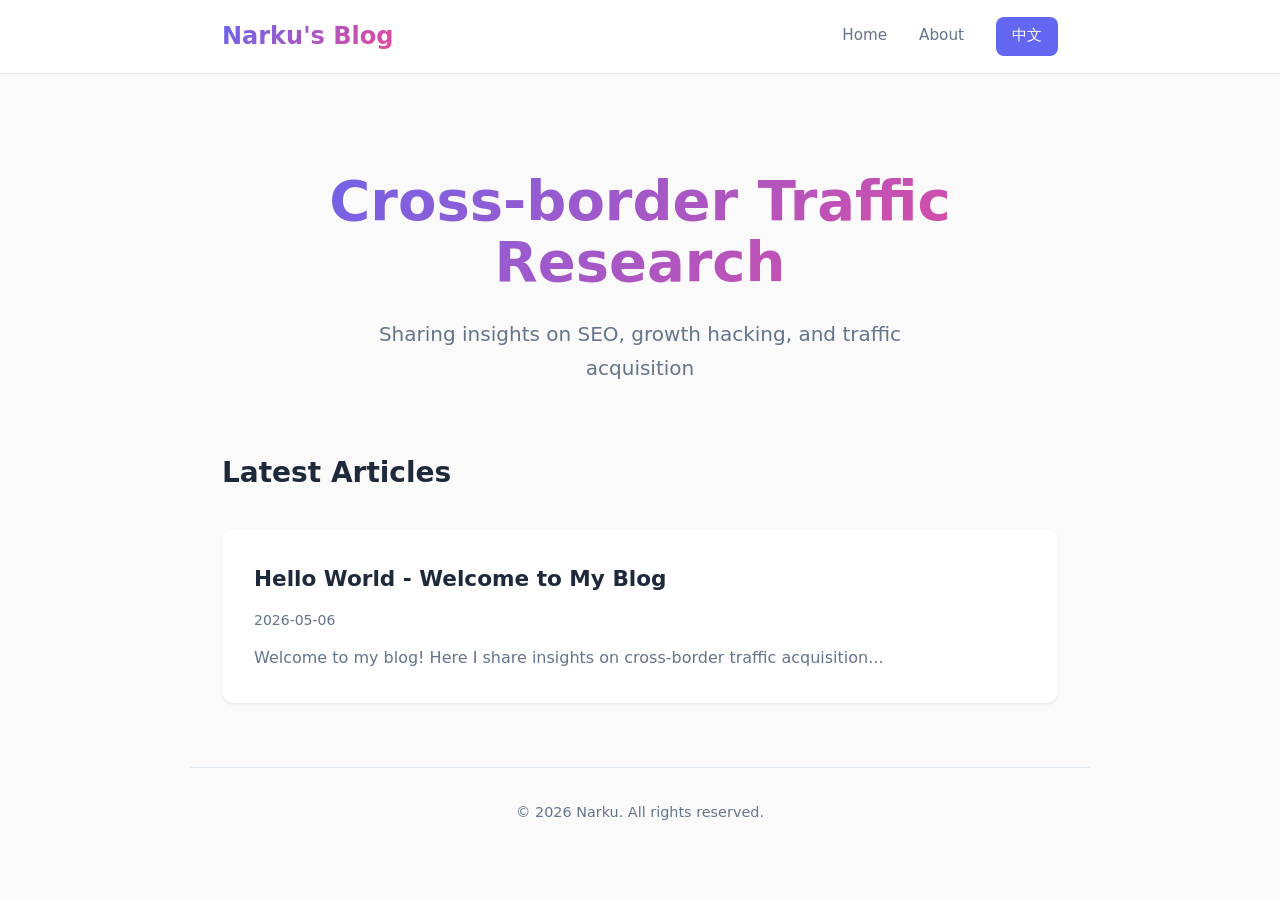
<file: index.html>
<!DOCTYPE html>
<html lang="en">
<head>
    <meta charset="UTF-8">
    <meta name="viewport" content="width=device-width, initial-scale=1.0">
    <title>Narku 出海流量玄学研究 | Cross-border Traffic Research</title>
    <link rel="stylesheet" href="css/style.css">
    <script src="js/i18n.js" defer></script>
</head>
<body>
    <nav>
        <div class="nav-container">
            <a href="/" class="logo">Narku's Blog</a>
            <div class="nav-links">
                <a href="/" data-i18n="nav.home">Home</a>
                <a href="/about.html" data-i18n="nav.about">About</a>
                <a href="/zh/" class="lang-switch">中文</a>
            </div>
        </div>
    </nav>

    <main>
        <section class="hero">
            <h1 data-i18n="hero.title">Cross-border Traffic Research</h1>
            <p data-i18n="hero.subtitle">Sharing insights on SEO, growth hacking, and traffic acquisition</p>
        </section>

        <section class="articles">
            <h2 data-i18n="articles.title">Latest Articles</h2>
            <div class="article-list">
                <article>
                    <h3><a href="/2026/05/hello-world.html" data-i18n="articles.hello.title">Hello World - Welcome to My Blog</a></h3>
                    <time>2026-05-06</time>
                    <p data-i18n="articles.hello.excerpt">Welcome to my blog! Here I share insights on cross-border traffic acquisition...</p>
                </article>
            </div>
        </section>
    </main>

    <footer>
        <p>&copy; 2026 Narku. <span data-i18n="footer.rights">All rights reserved.</span></p>
    </footer>
</body>
</html>
</file>
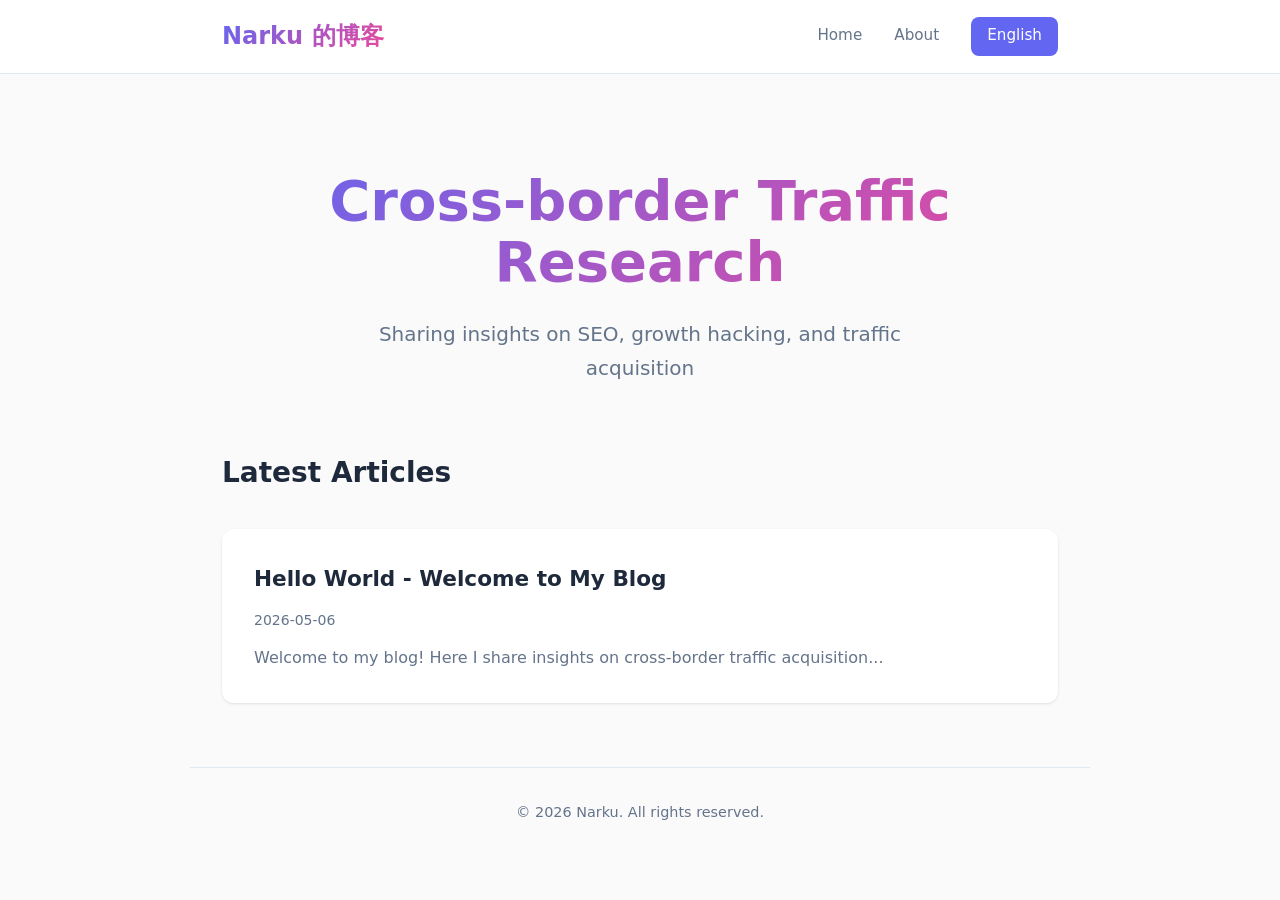
<file: zh/index.html>
<!DOCTYPE html>
<html lang="zh-CN">
<head>
    <meta charset="UTF-8">
    <meta name="viewport" content="width=device-width, initial-scale=1.0">
    <title>Narku 出海流量玄学研究 | Cross-border Traffic Research</title>
    <link rel="stylesheet" href="../css/style.css">
    <script src="../js/i18n.js" defer></script>
</head>
<body>
    <nav>
        <div class="nav-container">
            <a href="/zh/" class="logo">Narku 的博客</a>
            <div class="nav-links">
                <a href="/zh/" data-i18n="nav.home">首页</a>
                <a href="/zh/about.html" data-i18n="nav.about">关于</a>
                <a href="/" class="lang-switch">English</a>
            </div>
        </div>
    </nav>

    <main>
        <section class="hero">
            <h1 data-i18n="hero.title">出海流量玄学研究</h1>
            <p data-i18n="hero.subtitle">分享 SEO、增长黑客和流量获取的深度洞察</p>
        </section>

        <section class="articles">
            <h2 data-i18n="articles.title">最新文章</h2>
            <div class="article-list">
                <article>
                    <h3><a href="/zh/2026/05/hello-world.html" data-i18n="articles.hello.title">你好世界 - 欢迎来到我的博客</a></h3>
                    <time>2026-05-06</time>
                    <p data-i18n="articles.hello.excerpt">欢迎来到我的博客！这里我会分享出海流量获取的策略和案例...</p>
                </article>
            </div>
        </section>
    </main>

    <footer>
        <p>&copy; 2026 Narku. <span data-i18n="footer.rights">保留所有权利。</span></p>
    </footer>
</body>
</html>
</file>
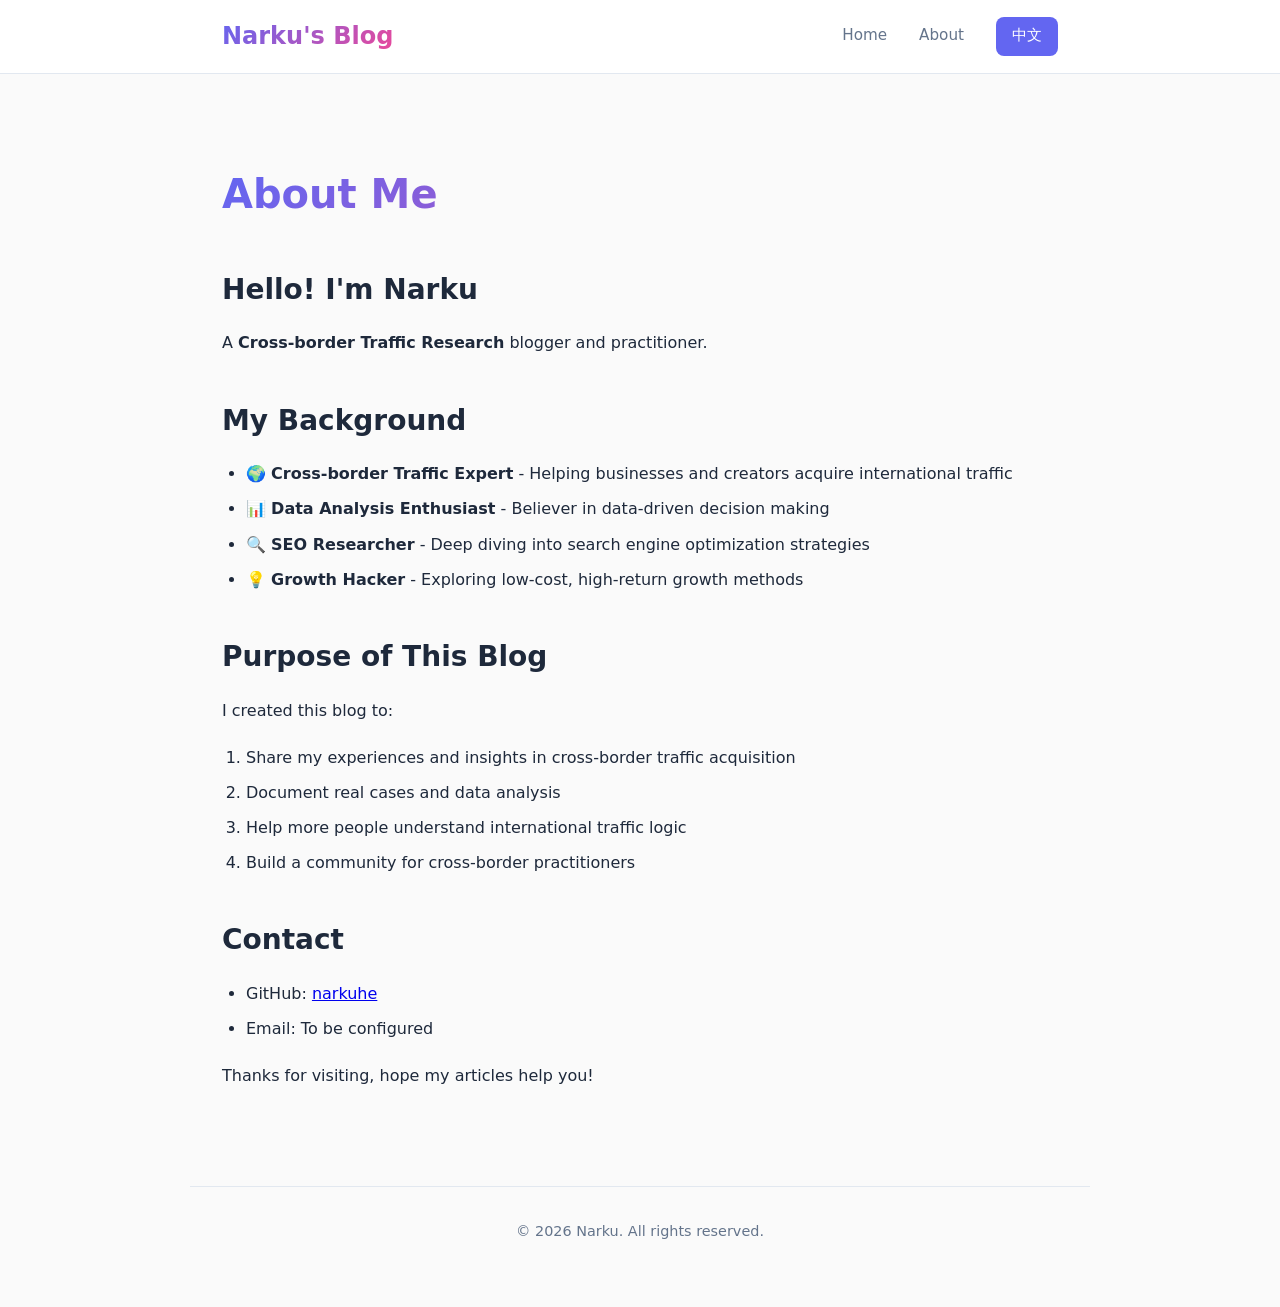
<file: about.html>
<!DOCTYPE html>
<html lang="en">
<head>
    <meta charset="UTF-8">
    <meta name="viewport" content="width=device-width, initial-scale=1.0">
    <title>About | Narku's Blog</title>
    <link rel="stylesheet" href="css/style.css">
</head>
<body>
    <nav>
        <div class="nav-container">
            <a href="/" class="logo">Narku's Blog</a>
            <div class="nav-links">
                <a href="/">Home</a>
                <a href="/about.html">About</a>
                <a href="/zh/" class="lang-switch">中文</a>
            </div>
        </div>
    </nav>

    <article>
        <div class="article-header">
            <h1>About Me</h1>
        </div>

        <div class="article-content">
            <h2>Hello! I'm Narku</h2>
            
            <p>A <strong>Cross-border Traffic Research</strong> blogger and practitioner.</p>

            <h2>My Background</h2>
            
            <ul>
                <li>🌍 <strong>Cross-border Traffic Expert</strong> - Helping businesses and creators acquire international traffic</li>
                <li>📊 <strong>Data Analysis Enthusiast</strong> - Believer in data-driven decision making</li>
                <li>🔍 <strong>SEO Researcher</strong> - Deep diving into search engine optimization strategies</li>
                <li>💡 <strong>Growth Hacker</strong> - Exploring low-cost, high-return growth methods</li>
            </ul>

            <h2>Purpose of This Blog</h2>
            
            <p>I created this blog to:</p>
            
            <ol>
                <li>Share my experiences and insights in cross-border traffic acquisition</li>
                <li>Document real cases and data analysis</li>
                <li>Help more people understand international traffic logic</li>
                <li>Build a community for cross-border practitioners</li>
            </ol>

            <h2>Contact</h2>
            
            <ul>
                <li>GitHub: <a href="https://github.com/narkuhe">narkuhe</a></li>
                <li>Email: To be configured</li>
            </ul>

            <p>Thanks for visiting, hope my articles help you!</p>
        </div>
    </article>

    <footer>
        <p>&copy; 2026 Narku. All rights reserved.</p>
    </footer>
</body>
</html>
</file>
<file: css/style.css>
/* Modern Blog Style - Upgrade */
* {
    margin: 0;
    padding: 0;
    box-sizing: border-box;
}

:root {
    --primary: #6366f1;
    --primary-dark: #4f46e5;
    --bg: #fafafa;
    --card-bg: #ffffff;
    --text: #1e293b;
    --text-light: #64748b;
    --border: #e2e8f0;
    --shadow: 0 1px 3px rgba(0,0,0,0.1);
    --shadow-lg: 0 10px 25px rgba(0,0,0,0.1);
}

body {
    font-family: 'Segoe UI', system-ui, -apple-system, sans-serif;
    color: var(--text);
    background: var(--bg);
    line-height: 1.7;
}

/* Nav */
nav {
    background: rgba(255,255,255,0.95);
    backdrop-filter: blur(10px);
    border-bottom: 1px solid var(--border);
    position: sticky;
    top: 0;
    z-index: 100;
}

.nav-container {
    max-width: 900px;
    margin: 0 auto;
    padding: 1rem 2rem;
    display: flex;
    justify-content: space-between;
    align-items: center;
}

.logo {
    font-size: 1.5rem;
    font-weight: 800;
    background: linear-gradient(135deg, var(--primary), #ec4899);
    -webkit-background-clip: text;
    -webkit-text-fill-color: transparent;
    text-decoration: none;
}

.nav-links {
    display: flex;
    gap: 2rem;
    align-items: center;
}

.nav-links a {
    color: var(--text-light);
    text-decoration: none;
    font-size: 0.95rem;
    font-weight: 500;
    transition: color 0.2s;
}

.nav-links a:hover {
    color: var(--primary);
}

.lang-switch {
    background: var(--primary);
    color: white !important;
    padding: 0.4rem 1rem;
    border-radius: 8px;
    font-size: 0.875rem;
    transition: background 0.2s;
}

.lang-switch:hover {
    background: var(--primary-dark);
}

/* Hero */
.hero {
    max-width: 900px;
    margin: 6rem auto 4rem;
    padding: 0 2rem;
    text-align: center;
}

.hero h1 {
    font-size: 3.5rem;
    font-weight: 800;
    line-height: 1.1;
    margin-bottom: 1.5rem;
    background: linear-gradient(135deg, var(--primary), #ec4899);
    -webkit-background-clip: text;
    -webkit-text-fill-color: transparent;
}

.hero p {
    font-size: 1.25rem;
    color: var(--text-light);
    max-width: 600px;
    margin: 0 auto;
}

/* Articles */
.articles {
    max-width: 900px;
    margin: 4rem auto;
    padding: 0 2rem;
}

.articles h2 {
    font-size: 1.75rem;
    font-weight: 700;
    margin-bottom: 2rem;
    color: var(--text);
}

.article-list article {
    background: var(--card-bg);
    padding: 2rem;
    border-radius: 12px;
    box-shadow: var(--shadow);
    margin-bottom: 1.5rem;
    transition: transform 0.2s, box-shadow 0.2s;
}

.article-list article:hover {
    transform: translateY(-2px);
    box-shadow: var(--shadow-lg);
}

.article-list h3 {
    font-size: 1.35rem;
    font-weight: 600;
    margin-bottom: 0.75rem;
}

.article-list h3 a {
    color: var(--text);
    text-decoration: none;
    transition: color 0.2s;
}

.article-list h3 a:hover {
    color: var(--primary);
}

.article-list time {
    font-size: 0.875rem;
    color: var(--text-light);
    display: block;
    margin-bottom: 0.75rem;
}

.article-list p {
    color: var(--text-light);
    line-height: 1.6;
}

/* Article Page */
.article-header {
    max-width: 900px;
    margin: 6rem auto 3rem;
    padding: 0 2rem;
}

.article-header h1 {
    font-size: 2.5rem;
    font-weight: 800;
    line-height: 1.2;
    margin-bottom: 1rem;
    background: linear-gradient(135deg, var(--primary), #ec4899);
    -webkit-background-clip: text;
    -webkit-text-fill-color: transparent;
}

.article-meta {
    font-size: 0.95rem;
    color: var(--text-light);
}

.article-content {
    max-width: 900px;
    margin: 0 auto 6rem;
    padding: 0 2rem;
}

.article-content h2 {
    font-size: 1.75rem;
    font-weight: 700;
    margin-top: 2.5rem;
    margin-bottom: 1rem;
    color: var(--text);
}

.article-content p {
    margin-bottom: 1.25rem;
    color: var(--text);
}

.article-content ul,
.article-content ol {
    margin-bottom: 1.25rem;
    padding-left: 1.5rem;
}

.article-content li {
    margin-bottom: 0.5rem;
    color: var(--text);
}

/* Footer */
footer {
    max-width: 900px;
    margin: 4rem auto;
    padding: 2rem 2rem 0;
    border-top: 1px solid var(--border);
    text-align: center;
    font-size: 0.9rem;
    color: var(--text-light);
}

/* Responsive */
@media (max-width: 768px) {
    .hero h1 {
        font-size: 2.5rem;
    }
    
    .article-header h1 {
        font-size: 2rem;
    }
    
    .nav-container {
        padding: 1rem 1.25rem;
    }
    
    .articles, .hero, .article-header, .article-content, footer {
        padding-left: 1.25rem;
        padding-right: 1.25rem;
    }
}
</file>
